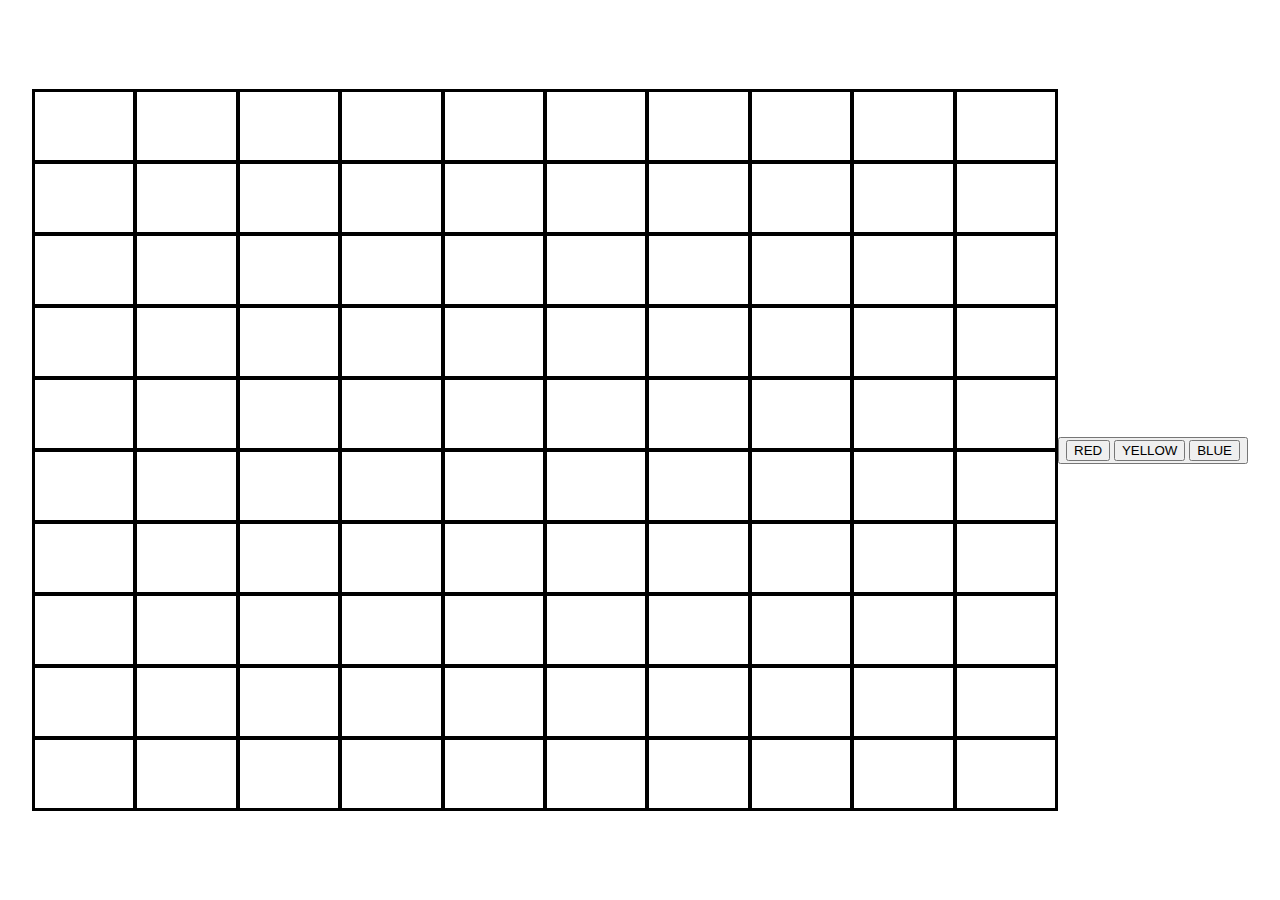
<file: challenge-2/index.html>
<!DOCTYPE html>
<html lang="en">
  <head>
    <meta charset="UTF-8" />
    <meta name="viewport" content="width=device-width, initial-scale=1.0" />
    <title>Challenges 2</title>

    <style>
      body {
        height: 100vh;
        width: 100vw;
        display: flex;
        justify-content: center;
        align-items: center;
        margin: 0;
      }
      /* .grid {
        height: 80%;
        width: 80%;
        display: grid;
        grid-template-columns: repeat(5, 1fr);
        grid-template-rows: repeat(5, 1fr);
        border: 1px solid #000000;
      } */

      .box {
        border: 0.25vmin solid black;
      }
    </style>
  </head>
  <body>
    <div id="board"></div>

    <button id="picker"></button>

    <script src="app.js"></script>
  </body>
</html>
</file>
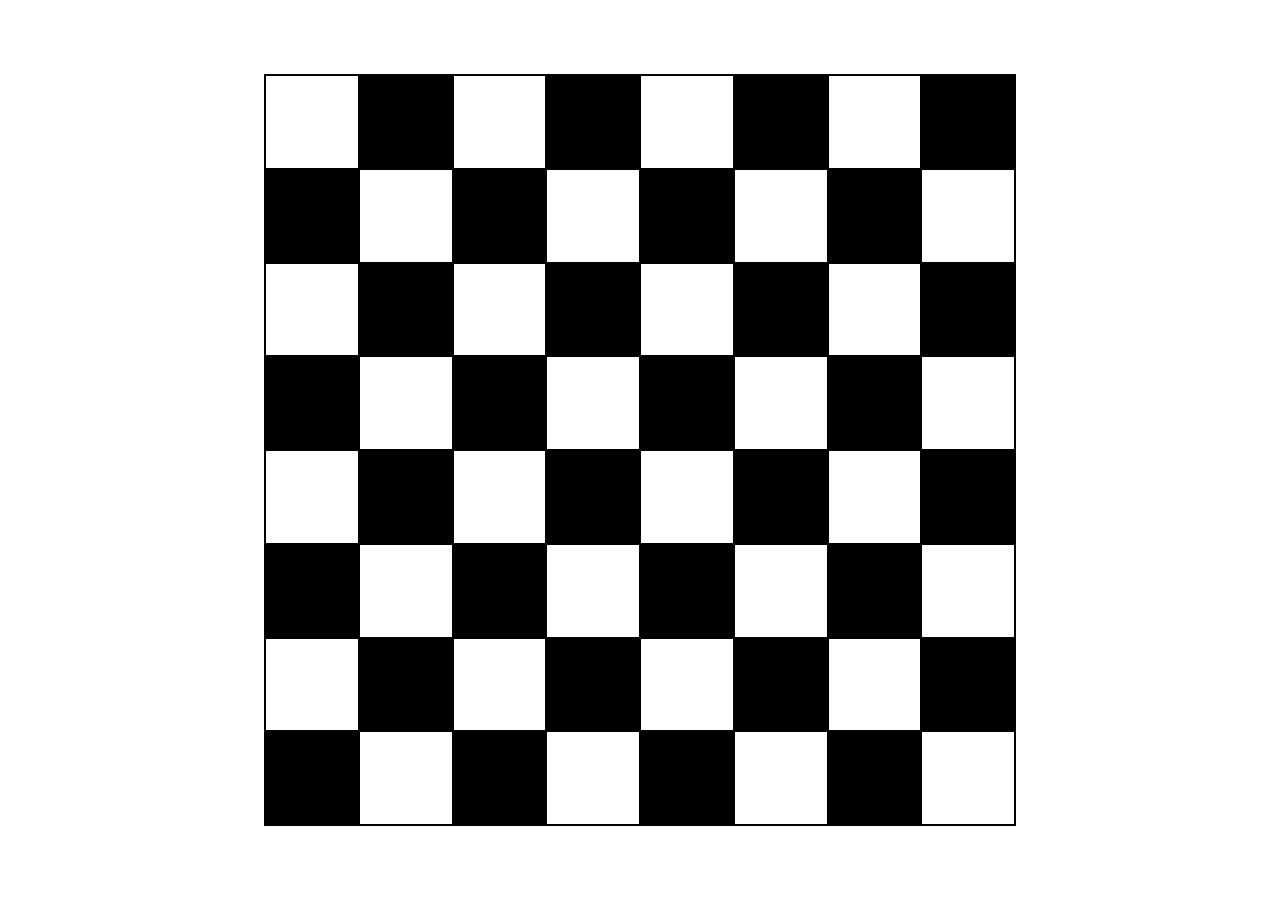
<file: Challenge-3/index.html>
<!DOCTYPE html>
<html lang="en">
  <head>
    <meta charset="UTF-8" />
    <meta name="viewport" content="width=device-width, initial-scale=1.0" />
    <title>Document</title>
    <link rel="stylesheet" href="style.css" />
  </head>
  <body>
    <div id="board"></div>

    <script src="script.js"></script>
  </body>
</html>
</file>
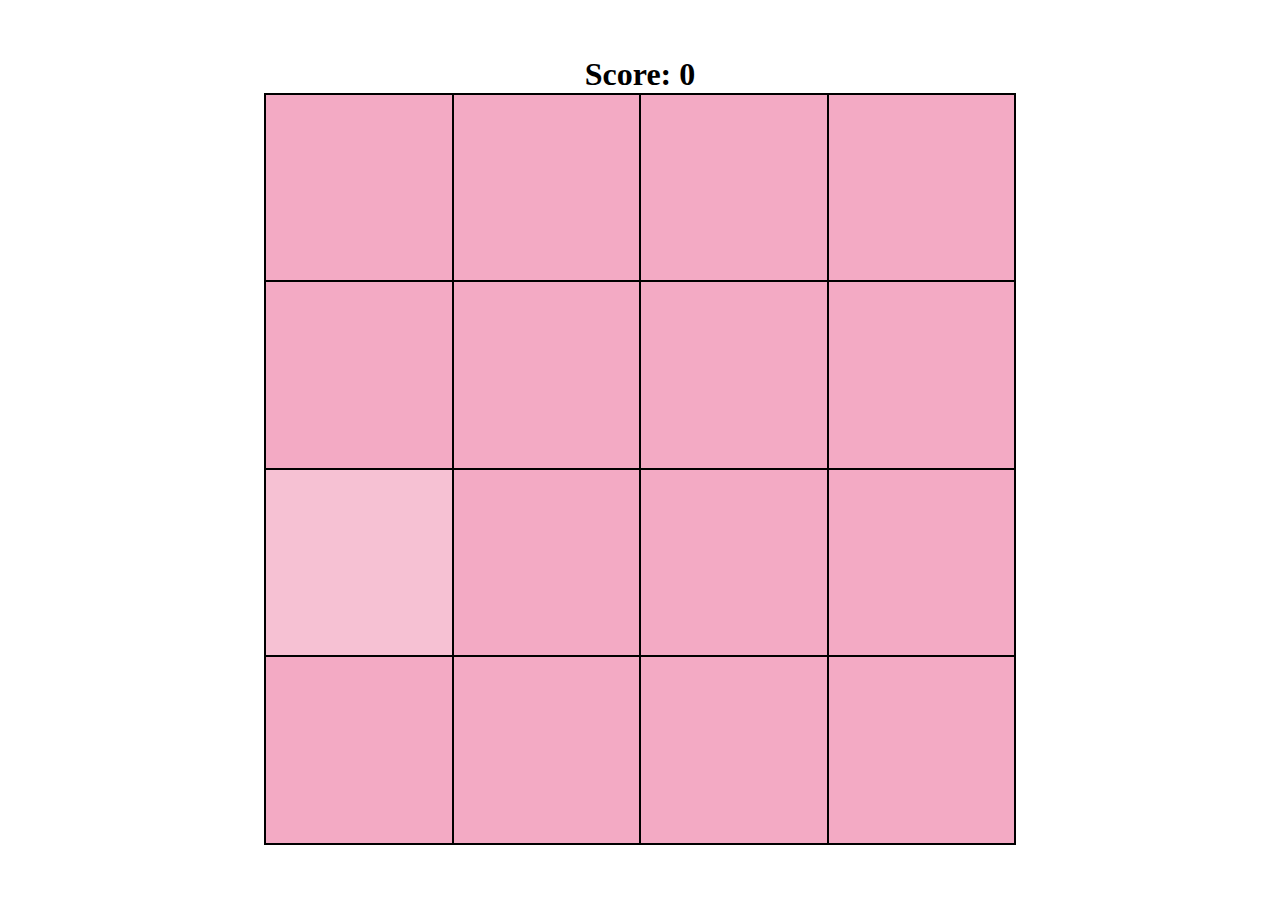
<file: Challenge-4/index.html>
<!DOCTYPE html>
<html lang="en">
  <head>
    <meta charset="UTF-8" />
    <meta name="viewport" content="width=device-width, initial-scale=1.0" />
    <title>Challenge 4</title>
    <link rel="stylesheet" href="style.css" />
  </head>
  <body>
    <h1>Score: <span id="score">0</span></h1>
    <div id="game"></div>

    <script src="app.js"></script>
    <script>
      new game("#game", 4, 4);
    </script>
  </body>
</html>
</file>
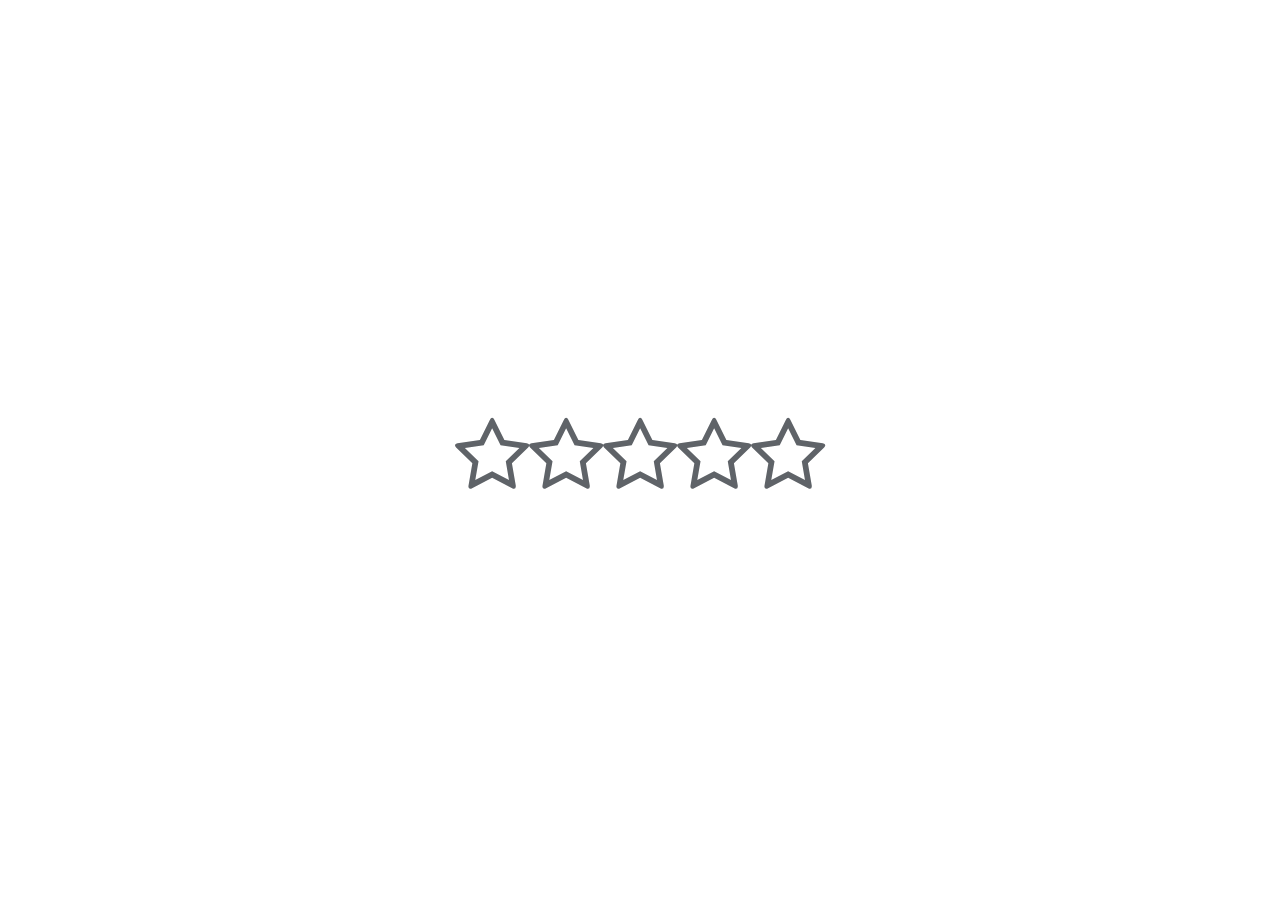
<file: star-rating/index.html>
<!DOCTYPE html>
<html lang="en">
  <head>
    <meta charset="UTF-8" />
    <meta name="viewport" content="width=device-width, initial-scale=1.0" />
    <title>Document</title>

    <link
      rel="stylesheet"
      href="https://netdna.bootstrapcdn.com/font-awesome/4.0.3/css/font-awesome.css"
    />

    <style>
      .fa-star-o:before {
        content: "\f006";
        color: #5f6368;
      }

      .fa-star:before {
        content: "\f005";
        color: #d56e0c;
      }

      .center {
        width: 100wh;
        height: 100vh;
        display: flex;
        flex-direction: column;
        justify-content: center;
        font-size: 5rem;
        align-items: center;
      }
    </style>
  </head>
  <body>
    <div class="center">
      <div id="star"></div>
      <div id="display-star"></div>
    </div>

    <script src="star.js"></script>
  </body>
</html>
</file>
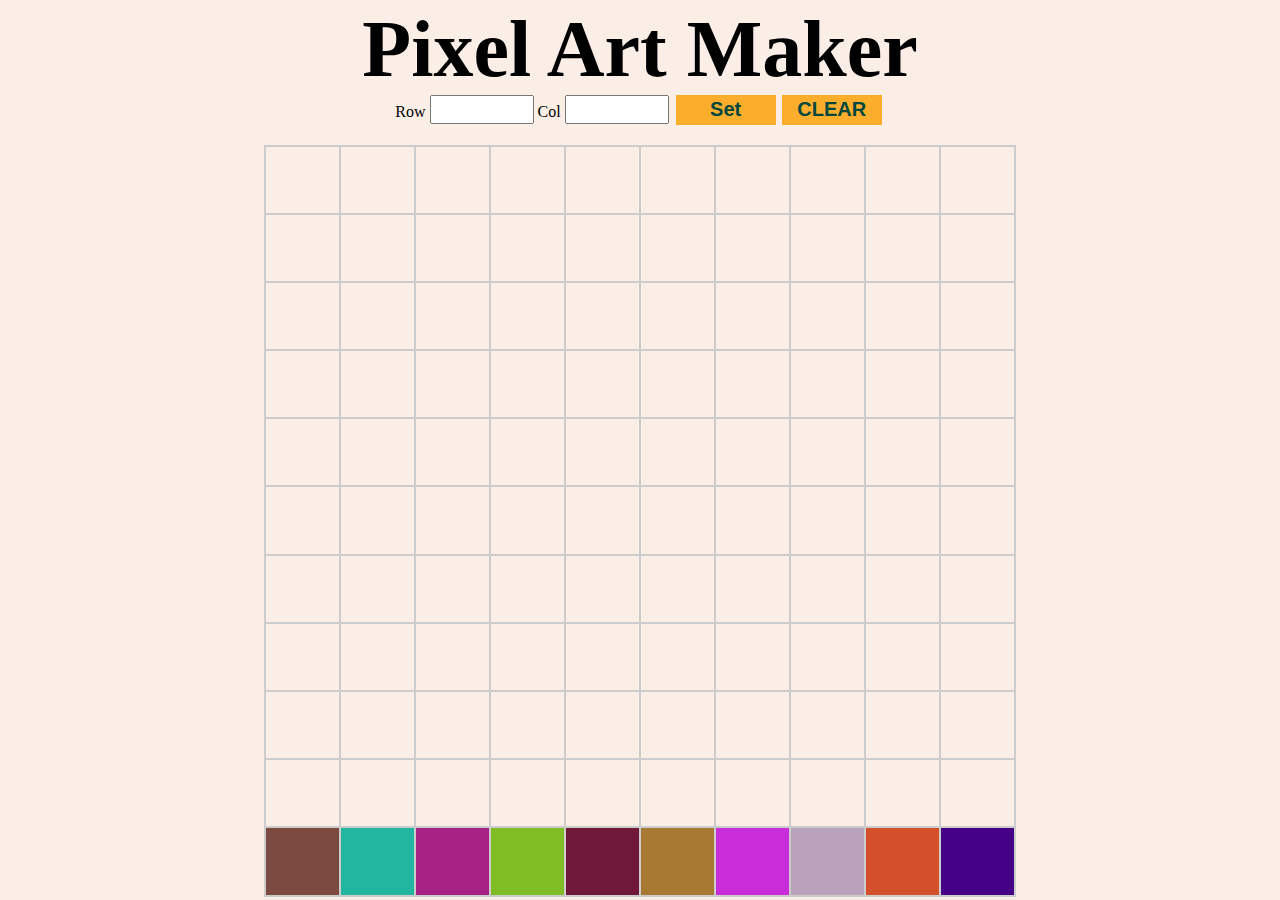
<file: Pixel Art/final/index.html>
<!DOCTYPE html>
<html lang="en">
  <head>
    <meta charset="UTF-8" />
    <meta name="viewport" content="width=device-width, initial-scale=1.0" />
    <title>Pixel Art</title>

    <link rel="stylesheet" href="style.css" />
  </head>
  <body>
    <h1>Pixel Art Maker</h1>
    <div id="size">
      <form action="#" id="form">
        <label for="row">Row</label>
        <input type="number" id="r" name="row" />
        <label for="col">Col</label>
        <input type="number" id="c" name="col" />

        <button type="submit">Set</button>
      </form>

      <button id="clear">CLEAR</button>
    </div>
    <div id="board"></div>

    <script src="script.js"></script>
    <script>
      const rowEl = document.getElementById("r");
      const colEL = document.getElementById("c");
      const formEl = document.getElementById("form");
      let rowValue = 10;
      let colValue = 10;
      new Board("#board", rowValue, colValue);
      formEl.addEventListener("submit", (e) => {
        rowValue = rowEl.value;
        colValue = colEL.value;
        console.log(rowValue);
        console.log(colValue);
        new Board("#board", rowValue, colValue);
        e.preventDefault();
      });
    </script>
  </body>
</html>
</file>
<file: Challenge-3/style.css>
* {
  margin: 0;
  padding: 0;
}

body {
  display: flex;
  flex-direction: column;
  justify-content: center;
  align-items: center;
  height: 100vh;
  /* background: #faeee7; */
}

h1 {
  font-size: 5rem;
}

#board {
  height: 750px;
  width: 750px;
  display: flex;
  flex-direction: column;
  border: 1px solid #000;
}

.row {
  display: flex;
  flex: 1;
}

.col {
  flex: 1;
  border: 1px solid #000;
}
</file>
<file: Challenge-4/style.css>
* {
  margin: 0;
  padding: 0;
}

body {
  display: flex;
  flex-direction: column;
  justify-content: center;
  align-items: center;
  height: 100vh;
  /* background: #faeee7; */
}

h1 {
  font-size: 2rem;
}

#game {
  height: 750px;
  width: 750px;
  display: flex;
  flex-direction: column;
  border: 1px solid #000;
}

.row {
  display: flex;
  flex: 1;
}

.col {
  flex: 1;
  border: 1px solid #000;
}

.shake {
  animation: shake 0.8s infinite;
  transform: translate3d(0, 0, 0);
}

@keyframes shake {
  0% {
    transform: translateX(0);
  }
  10%,
  30%,
  50%,
  70%,
  90% {
    transform: translateX(-8px);
  }
  20%,
  40%,
  60%,
  80%,
  100% {
    transform: translateX(8px);
  }
}
</file>
<file: Pixel Art/final/style.css>
* {
  margin: 0;
  padding: 0;
}

body {
  display: flex;
  flex-direction: column;
  justify-content: center;
  align-items: center;
  height: 100vh;
  background: #faeee7;
}

h1 {
  font-size: 5rem;
}

#board {
  height: 750px;
  width: 750px;
  display: flex;
  flex-direction: column;
  border: 1px solid #ccc;
}

#size {
  height: 50px;
  display: flex;
}

#size input {
  height: 25px;
  width: 100px;
  text-align: center;
  font-size: 22px;
}

#size button {
  margin: 0 3px;
  color: #00473e;
  border: none;
  font-weight: 700;
  font-size: 20px;
  padding: 3px;
  width: 100px;
  height: 30px;
  background: #faae2b; /* fallback for old browsers */
}

.row {
  display: flex;
  flex: 1;
}

.col {
  flex: 1;
  border: 1px solid #ccc;
}
</file>
